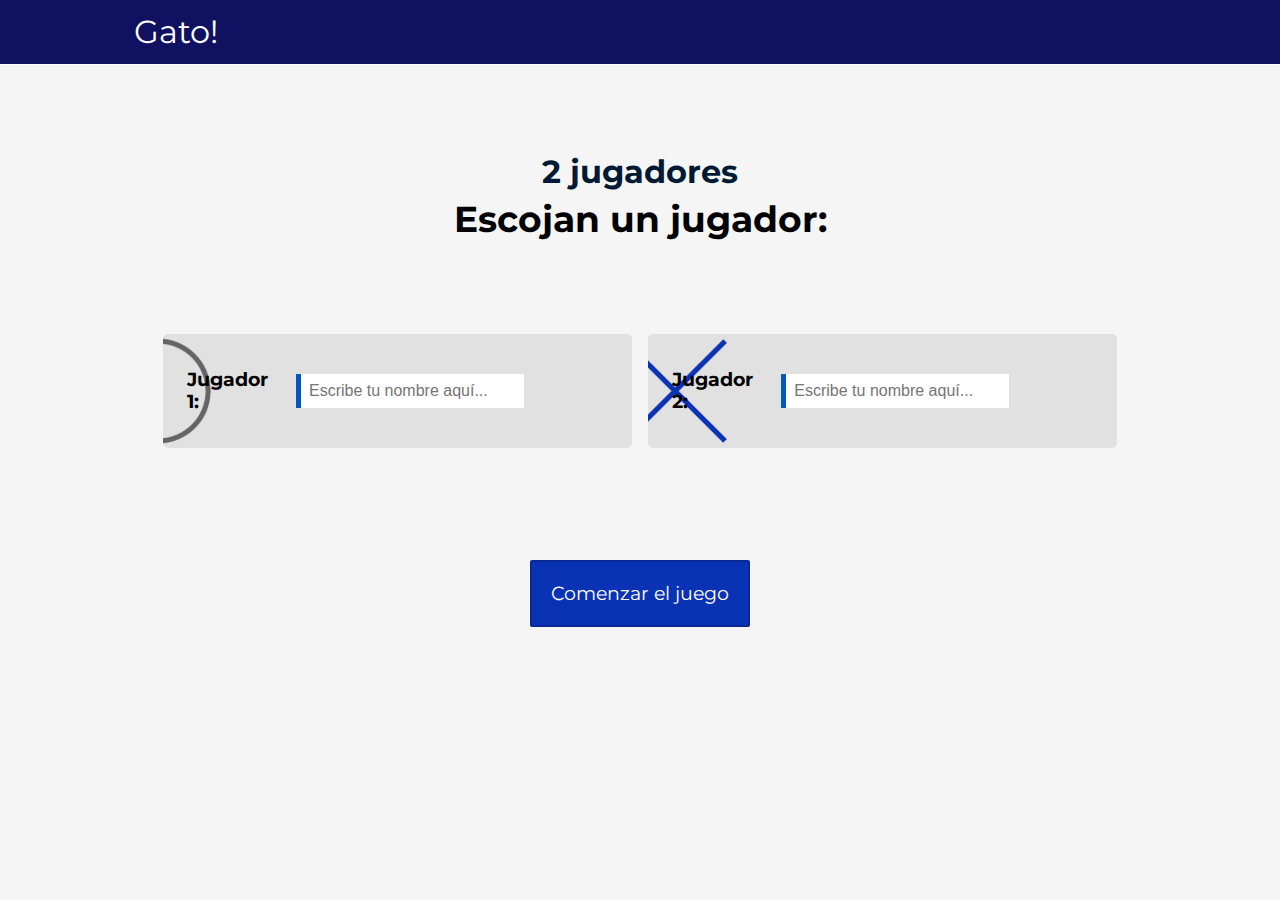
<file: index.html>
<!DOCTYPE html>
<html lang="es">
<head>
	<meta charset="UTF-8">
	<title>Gato!!</title>
	<script src="js/jquery.min.js"></script>
	<script src="js/tablero.js"></script>
	<link rel="stylesheet" type="text/css" href="css/flexbox.css">
	<link rel="stylesheet" href="css/style.css">
	<link rel="stylesheet" type="text/css" href="css/animate.css">
	<script src="js/gato.js"></script>
</head>
<body>
	<div class="row cabeza corrige middle-xs">
		<div class="col-md-3 headcon" style="padding-left:2em;">
			<h2 class="center tada animated">Gato!</h2> 
		</div>
		<div class="col-md-6 gana">
		</div>
		<div class="col-md-3 side">
			<h3 id="players" class="center"></h3>
		</div>
	</div>

	<div class="" id="iniciar">
		<div class="row corrige">
			<div class="col-md-12">
				<h2 class="center">2 jugadores</h2>
				<h1 class="center">Escojan un jugador:</h1>
			</div>
		</div>
		<div class="row corrige" style="padding-top: 5em; padding-left:3em; padding-right:3em;">
			<div class="col-md-offset-1 col-md-10">
				<div class="row corrige">
					<div class="col-md-6">
						<div class="row corrige middle-xs pci">
							<div class="col-md-3"><h3>Jugador 1:</h3></div>
							<div class="col-md-3"><input type="text" id="j1name" placeholder="Escribe tu nombre aquí..."></div>
						</div>
					</div>
					<div class="col-md-6">
						<div class="row corrige middle-xs peq">
							<div class="col-md-3"><h3>Jugador 2:</h3></div>
							<div class="col-md-3"><input type="text" id="j2name" placeholder="Escribe tu nombre aquí..."></div>
						</div>
					</div>
				</div>
			</div>
		</div>
		<div class="row corrige actions">
			<div class="col-md-12">
				<p class="center">
					<button class="center" id="boton">
						Comenzar el juego
					</button>
				</p>
			</div>
		</div>
	</div>
	<div id="body" style="display:none;">
		<div class="row corrige" >
			<div class="col-md-6 gato-container container lightSpeedIn animated" id="g">
				<div class="row gato corrige center">
					<div class="col-md">
						<div class="col">
							<div class="col-md-4 casilla" id="cas1"> </div>
							<div class="col-md-4 casilla" id="cas2"> </div>
							<div class="col-md-4 casilla" id="cas3"> </div>
						</div>
						<div class="col">
							<div class="col-md-4 casilla" id="cas4"> </div>
							<div class="col-md-4 casilla" id="cas5"> </div>
							<div class="col-md-4 casilla" id="cas6"> </div>
						</div>
						<div class="col">
							<div class="col-md-4 casilla" id="cas7"> </div>
							<div class="col-md-4 casilla" id="cas8"> </div>
							<div class="col-md-4 casilla" id="cas9"> </div>
						</div>
					</div>
				</div>
			</div>
			<div class="col-md-6 dashboard" style="padding-top: 1em; id="dashboard" ">
				<div class="row corrige">
					<div class="col-md">
						<h2 class="center">Ronda <span id="round"></span></h2>
					</div>
				</div>
				<div id="jugadoresLista" style="margin-top: 2em;">
					
				</div>
			</div>
		</div>
	</div>
	<script>
		inicio();
	</script>
</body>
</html>
</file>
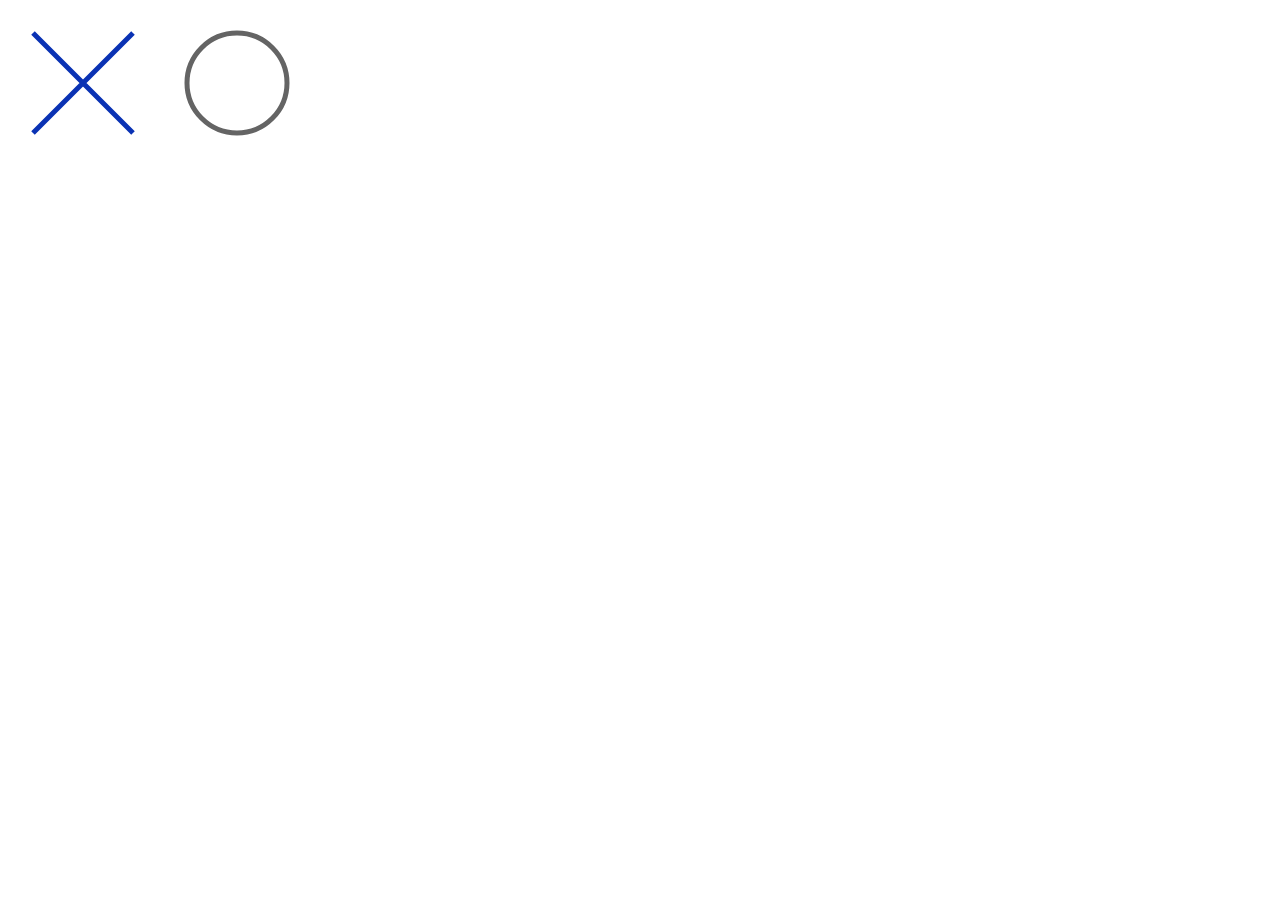
<file: img.html>
<!DOCTYPE html>
<html>
<head>
	<title></title>
</head>
<body>
	<canvas id="circulo"></canvas>
	<canvas id="equis"></canvas>
	<script type="text/javascript">
		var circulo, equis, dibcir, dibx;
		circulo = document.getElementById('circulo');
		equis = document.getElementById('equis');
		dibx = equis.getContext("2d");
		dibcir = circulo.getContext("2d");

		equis.height = 150;
		equis.width = 150;
		circulo.height = 150;
		circulo.width = 150;

		dibx.beginPath();
		dibx.arc(75, 75, 50, 0, (Math.PI * 2), false);
		dibx.strokeStyle = "rgb(100,100,100)";
		dibx.lineWidth = 5;
		dibx.stroke();
		dibx.closePath();

		dibcir.beginPath();
		dibcir.moveTo(25,25);
		dibcir.lineTo(125,125);
		dibcir.moveTo(125, 25);
		dibcir.lineTo(25, 125);

		dibcir.strokeStyle = "rgb(10, 50, 180)";
		dibcir.lineWidth = 5;
		dibcir.stroke();
		dibcir.closePath();
	</script>
</body>
</html>
</file>
<file: css/style.css>
@import url(https://fonts.googleapis.com/css?family=Montserrat);

body {
	background-color: whitesmoke; /*rgb(35, 35, 185);*/
	font-family: 'Montserrat', sans-serif;
	margin: 0;
}
h1 {
	font-size: 2.25em;
	font-family: 'Montserrat', serif;
	color: black;
}
h2, h3, h4, h5, h6 {
	font-family: 'Montserrat', serif;	
}
.center {
	text-align: center;
}
.cabeza {
	padding: 0.3em;
	background-color: rgb(17, 17, 97);
	color: white;
	box-shadow: none;
	border-bottom: 1px solid rgb(255,255,255);
}
.cabeza h2, .cabeza h3 {
	font-weight: normal;
	color: white;
}
.gato {
	/*text-align: center;*/
}
.gato-container {
	/*border-right: 2px solid rgb(10, 50, 180);*/
	padding-top: 0;
}
.corrige {
	margin: 0;
}
.container {
	padding: 2em;
}
.thumb {
	width: 50px;
	height: 50px;
}
#iniciar {
	padding-top: 5em;
}
.dashboard {
	background-color: rgb(245,245, 245);
}
.pci, .peq {
	border-radius: 5px;
	padding: 1em;
	background-color: rgba(200,200,200,0.46);
}
.pci h3, .peq h3 {
	color: black;
}
.pci {
	background-image: url(../circulo-fondo.png);
	background-repeat: no-repeat;
	background-position-y: 50%;
	background-position-x: -25%;
}
.peq {
	background-image: url(../equis.png);
	background-repeat: no-repeat;
	background-position-y: 50%;
	background-position-x: -15%;
}
input[type=text] {
	padding: 0.5em;
	font-family: sans-serif;
	border:none;
	background-color: white;
	border-left: 5px solid rgb(0,90,190);
	border-radius: 0px;
}
.actions {
	padding: 3em;
	margin-top: 3em;
	margin-right: 0;
}
button {
	font-family: 'Montserrat', serif;
	font-size: 1.2em;
	color: white;
	background-color: rgb(10, 50, 180);
	border:2px solid rgb(10,40,150);
	border-radius: 2px;
	padding: 1em;
}
button:hover {
	background-color: rgb(9,45,162);
}
.ganadora {
	color: gold;
}
.ganadora h1, .ganadora h4 {
	color: gold;
}
.empatadora {
}
.empatadora h1, .empatadora h4, .empatadora h3 {
	color: red;
}
.casilla {
	text-align: center;
	width: 150px;
	height: 150px;
	display: inline-block;
	background-color: whitesmoke;
	color: white;
	border: 2px dashed gray;
}
.marca {
	background-color: rgb(30,90,85);
}
.vicCon {
	padding: 2em;
}
.side p #reini {
	padding: 1em;
	font-size: .8em;
}
.win-bar {
	color: gold;
}
</file>
<file: css/flexbox.css>
/*! normalize.css v2.1.3 | MIT License | git.io/normalize */article,aside,details,figcaption,figure,footer,header,hgroup,main,nav,section,summary{display:block}audio,canvas,video{display:inline-block}audio:not([controls]){display:none;height:0}[hidden],template{display:none}html{font-family:sans-serif;-ms-text-size-adjust:100%;-webkit-text-size-adjust:100%}body{margin:0}a{background:0 0}a:focus{outline:thin dotted}a:active,a:hover{outline:0}h1{font-size:2em;margin:.67em 0}abbr[title]{border-bottom:1px dotted}b,strong{font-weight:700}dfn{font-style:italic}hr{-moz-box-sizing:content-box;box-sizing:content-box;height:0}mark{background:#ff0;color:#000}code,kbd,pre,samp{font-family:monospace,serif;font-size:1em}pre{white-space:pre-wrap}q{quotes:"\201C" "\201D" "\2018" "\2019"}small{font-size:80%}sub,sup{font-size:75%;line-height:0;position:relative;vertical-align:baseline}sup{top:-.5em}sub{bottom:-.25em}img{border:0}svg:not(:root){overflow:hidden}figure{margin:0}fieldset{border:1px solid silver;margin:0 2px;padding:.35em .625em .75em}legend{border:0;padding:0}button,input,select,textarea{font-family:inherit;font-size:100%;margin:0}button,input{line-height:normal}button,select{text-transform:none}button,html input[type=button],input[type=reset],input[type=submit]{-webkit-appearance:button;cursor:pointer}button[disabled],html input[disabled]{cursor:default}input[type=checkbox],input[type=radio]{box-sizing:border-box;padding:0}input[type=search]{-webkit-appearance:textfield;-moz-box-sizing:content-box;-webkit-box-sizing:content-box;box-sizing:content-box}input[type=search]::-webkit-search-cancel-button,input[type=search]::-webkit-search-decoration{-webkit-appearance:none}button::-moz-focus-inner,input::-moz-focus-inner{border:0;padding:0}textarea{overflow:auto;vertical-align:top}table{border-collapse:collapse;border-spacing:0}body{box-sizing:border-box;padding:0;margin:0;font-size:18px;font-family:HelveticaNeue-Light,"Helvetica Neue Light","Helvetica Neue",Helvetica,Arial,"Lucida Grande",sans-serif;font-weight:400;background:#EEE;line-height:1.4rem}h1,h2,h3,h4,h5,h6{font-family:Gibson,HelveticaNeue-Light,"Helvetica Neue Light","Helvetica Neue",Helvetica,Arial,"Lucida Grande",sans-serif;color:#001A33}h2{font-size:2rem;margin:1rem 0}:focus{outline-color:transparent;outline-style:none}h2+p{margin:0 0 2rem}a{text-decoration:none;color:#007FFF;padding:0 0 .2rem;font-weight:700}a:hover{color:#007FFF}pre{overflow-x:auto;padding:1.25em;border:1px solid #e6e6e6;border-left-width:5px;margin:1.6em 0;font-size:.875em;background:#fcfcfc;white-space:pre;word-wrap:normal}code{color:#007FFF}.layout{display:flex;min-height:100vh;flex-direction:column}.page-nav{box-sizing:border-box;position:fixed;padding:.5rem;width:100%;background:0 0}.page{z-index:0;background:#EEE}.wrap{box-sizing:border-box;max-width:1200px;margin:0 auto}.page-section{padding-top:3rem;margin-bottom:3rem}.page-features{width:100%;background:#001a33;overflow:scroll}.menu-button{position:fixed;top:.75rem;right:.75rem;z-index:1;box-sizing:border-box;padding:.45rem;height:3rem;width:3rem;background:#FFF;border:1px solid transparent;user-select:none}.menu-button:hover{border:1px solid #007FFF;border-radius:2px}.menu-button:active{background:#EEE;border:1px solid transparent}.open{transform:translate3d(-15rem,0,0)}.menu-button-icon{width:2rem;height:2rem}.hero{box-sizing:border-box;padding:2rem;background:#FFF;border:1px solid #FFF;border-radius:2px}.hero-headline{font-size:3rem;white-space:nowrap;margin-bottom:0}.hero-copy{font-size:1rem;margin-bottom:0;padding:0 2rem;text-align:center}.slide-menu{display:block;position:fixed;overflow:auto;top:0;right:0;bottom:0;height:100%;width:250px}.menu{box-sizing:border-box;padding-bottom:5rem;background:#001a33}.menu-header{box-sizing:border-box;padding:3rem 3rem 0;color:#eee}.menu-list{margin:0;padding:0;list-style:none}.menu-list-item{height:3rem;line-height:3rem;font-size:1rem;color:#007FFF;background:0 0;transition:all .2s ease-in}.menu-link{box-sizing:border-box;padding-left:3rem;display:block;color:#007FFF;transition:color .2s ease-in}.menu-link:hover{color:#3298ff;border-bottom:0}.link-top{align-self:flex-end}.button{position:relative;display:inline-block;box-sizing:border-box;min-width:11rem;padding:0 4rem;margin:1rem;height:3rem;line-height:3rem;border:1px solid #007FFF;border-radius:2px;color:#007FFF;font-size:1.25rem;transition:background-color,.15s}.button:hover{background:#39F;border-color:#39F;color:#FFF;text-shadow:0 1px #007FFF}.button:active{background:#007FFF;color:#FFF;border-top:2px solid #06C}.box,.box-first,.box-large,.box-nested,.box-row{position:relative;box-sizing:border-box;min-height:1rem;margin-bottom:0;background:#007FFF;border:1px solid #FFF;border-radius:2px;overflow:hidden;text-align:center;color:#fff}.box-row{margin-bottom:1rem}.box-first{background:#06C;border-color:#007FFF}.box-nested{background:#036;border-color:#007FFF}.box-large{height:8rem}.box-container{box-sizing:border-box;padding:.5rem}.page-footer{box-sizing:border-box;padding-bottom:3rem}.tag{color:#000;font-weight:400}.end{text-align:end}.invisible-xs{display:none;visibility:hidden}.visible-xs{display:block;visibility:visible}@media only screen and (min-width:48rem){body{font-size:16px}.slide-menu{width:25%}.open{transform:translate3d(0,0,0)}.hero-headline{font-size:6rem;margin-bottom:2rem}.hero-copy{font-size:1.25rem;margin-bottom:2rem}.box,.box-first,.box-large,.box-nested,.box-row{padding:1rem}.invisible-md{display:none;visibility:hidden}.visible-md{display:block;visibility:visible}}.container-fluid{margin-right:auto;margin-left:auto;padding-right:2rem;padding-left:2rem}.row{box-sizing:border-box;display:-webkit-flex;display:-ms-flexbox;display:flex;-webkit-flex:0 1 auto;-ms-flex:0 1 auto;flex:0 1 auto;-webkit-flex-direction:row;-ms-flex-direction:row;flex-direction:row;-webkit-flex-wrap:wrap;-ms-flex-wrap:wrap;flex-wrap:wrap;margin-right:-.5rem;margin-left:-.5rem}.row.reverse{-webkit-flex-direction:row-reverse;-ms-flex-direction:row-reverse;flex-direction:row-reverse}.col.reverse{-webkit-flex-direction:column-reverse;-ms-flex-direction:column-reverse;flex-direction:column-reverse}.col-xs,.col-xs-1,.col-xs-10,.col-xs-11,.col-xs-12,.col-xs-2,.col-xs-3,.col-xs-4,.col-xs-5,.col-xs-6,.col-xs-7,.col-xs-8,.col-xs-9,.col-xs-offset-1,.col-xs-offset-10,.col-xs-offset-11,.col-xs-offset-12,.col-xs-offset-2,.col-xs-offset-3,.col-xs-offset-4,.col-xs-offset-5,.col-xs-offset-6,.col-xs-offset-7,.col-xs-offset-8,.col-xs-offset-9{box-sizing:border-box;-webkit-flex:0 0 auto;-ms-flex:0 0 auto;flex:0 0 auto;padding-right:.5rem;padding-left:.5rem}.col-xs{-webkit-flex-grow:1;-ms-flex-positive:1;flex-grow:1;-webkit-flex-basis:0;-ms-flex-preferred-size:0;flex-basis:0;max-width:100%}.col-xs-1{-webkit-flex-basis:8.333%;-ms-flex-preferred-size:8.333%;flex-basis:8.333%;max-width:8.333%}.col-xs-2{-webkit-flex-basis:16.667%;-ms-flex-preferred-size:16.667%;flex-basis:16.667%;max-width:16.667%}.col-xs-3{-webkit-flex-basis:25%;-ms-flex-preferred-size:25%;flex-basis:25%;max-width:25%}.col-xs-4{-webkit-flex-basis:33.333%;-ms-flex-preferred-size:33.333%;flex-basis:33.333%;max-width:33.333%}.col-xs-5{-webkit-flex-basis:41.667%;-ms-flex-preferred-size:41.667%;flex-basis:41.667%;max-width:41.667%}.col-xs-6{-webkit-flex-basis:50%;-ms-flex-preferred-size:50%;flex-basis:50%;max-width:50%}.col-xs-7{-webkit-flex-basis:58.333%;-ms-flex-preferred-size:58.333%;flex-basis:58.333%;max-width:58.333%}.col-xs-8{-webkit-flex-basis:66.667%;-ms-flex-preferred-size:66.667%;flex-basis:66.667%;max-width:66.667%}.col-xs-9{-webkit-flex-basis:75%;-ms-flex-preferred-size:75%;flex-basis:75%;max-width:75%}.col-xs-10{-webkit-flex-basis:83.333%;-ms-flex-preferred-size:83.333%;flex-basis:83.333%;max-width:83.333%}.col-xs-11{-webkit-flex-basis:91.667%;-ms-flex-preferred-size:91.667%;flex-basis:91.667%;max-width:91.667%}.col-xs-12{-webkit-flex-basis:100%;-ms-flex-preferred-size:100%;flex-basis:100%;max-width:100%}.col-xs-offset-1{margin-left:8.333%}.col-xs-offset-2{margin-left:16.667%}.col-xs-offset-3{margin-left:25%}.col-xs-offset-4{margin-left:33.333%}.col-xs-offset-5{margin-left:41.667%}.col-xs-offset-6{margin-left:50%}.col-xs-offset-7{margin-left:58.333%}.col-xs-offset-8{margin-left:66.667%}.col-xs-offset-9{margin-left:75%}.col-xs-offset-10{margin-left:83.333%}.col-xs-offset-11{margin-left:91.667%}.start-xs{-webkit-justify-content:flex-start;-ms-flex-pack:start;justify-content:flex-start;text-align:start}.center-xs{-webkit-justify-content:center;-ms-flex-pack:center;justify-content:center;text-align:center}.end-xs{-webkit-justify-content:flex-end;-ms-flex-pack:end;justify-content:flex-end;text-align:end}.top-xs{-webkit-align-items:flex-start;-ms-flex-align:start;align-items:flex-start}.middle-xs{-webkit-align-items:center;-ms-flex-align:center;align-items:center}.bottom-xs{-webkit-align-items:flex-end;-ms-flex-align:end;align-items:flex-end}.around-xs{-webkit-justify-content:space-around;-ms-flex-pack:distribute;justify-content:space-around}.between-xs{-webkit-justify-content:space-between;-ms-flex-pack:justify;justify-content:space-between}.first-xs{-webkit-order:-1;-ms-flex-order:-1;order:-1}.last-xs{-webkit-order:1;-ms-flex-order:1;order:1}@media only screen and (min-width:48em){.container{width:46rem}.col-sm,.col-sm-1,.col-sm-10,.col-sm-11,.col-sm-12,.col-sm-2,.col-sm-3,.col-sm-4,.col-sm-5,.col-sm-6,.col-sm-7,.col-sm-8,.col-sm-9,.col-sm-offset-1,.col-sm-offset-10,.col-sm-offset-11,.col-sm-offset-12,.col-sm-offset-2,.col-sm-offset-3,.col-sm-offset-4,.col-sm-offset-5,.col-sm-offset-6,.col-sm-offset-7,.col-sm-offset-8,.col-sm-offset-9{box-sizing:border-box;-webkit-flex:0 0 auto;-ms-flex:0 0 auto;flex:0 0 auto;padding-right:.5rem;padding-left:.5rem}.col-sm{-webkit-flex-grow:1;-ms-flex-positive:1;flex-grow:1;-webkit-flex-basis:0;-ms-flex-preferred-size:0;flex-basis:0;max-width:100%}.col-sm-1{-webkit-flex-basis:8.333%;-ms-flex-preferred-size:8.333%;flex-basis:8.333%;max-width:8.333%}.col-sm-2{-webkit-flex-basis:16.667%;-ms-flex-preferred-size:16.667%;flex-basis:16.667%;max-width:16.667%}.col-sm-3{-webkit-flex-basis:25%;-ms-flex-preferred-size:25%;flex-basis:25%;max-width:25%}.col-sm-4{-webkit-flex-basis:33.333%;-ms-flex-preferred-size:33.333%;flex-basis:33.333%;max-width:33.333%}.col-sm-5{-webkit-flex-basis:41.667%;-ms-flex-preferred-size:41.667%;flex-basis:41.667%;max-width:41.667%}.col-sm-6{-webkit-flex-basis:50%;-ms-flex-preferred-size:50%;flex-basis:50%;max-width:50%}.col-sm-7{-webkit-flex-basis:58.333%;-ms-flex-preferred-size:58.333%;flex-basis:58.333%;max-width:58.333%}.col-sm-8{-webkit-flex-basis:66.667%;-ms-flex-preferred-size:66.667%;flex-basis:66.667%;max-width:66.667%}.col-sm-9{-webkit-flex-basis:75%;-ms-flex-preferred-size:75%;flex-basis:75%;max-width:75%}.col-sm-10{-webkit-flex-basis:83.333%;-ms-flex-preferred-size:83.333%;flex-basis:83.333%;max-width:83.333%}.col-sm-11{-webkit-flex-basis:91.667%;-ms-flex-preferred-size:91.667%;flex-basis:91.667%;max-width:91.667%}.col-sm-12{-webkit-flex-basis:100%;-ms-flex-preferred-size:100%;flex-basis:100%;max-width:100%}.col-sm-offset-1{margin-left:8.333%}.col-sm-offset-2{margin-left:16.667%}.col-sm-offset-3{margin-left:25%}.col-sm-offset-4{margin-left:33.333%}.col-sm-offset-5{margin-left:41.667%}.col-sm-offset-6{margin-left:50%}.col-sm-offset-7{margin-left:58.333%}.col-sm-offset-8{margin-left:66.667%}.col-sm-offset-9{margin-left:75%}.col-sm-offset-10{margin-left:83.333%}.col-sm-offset-11{margin-left:91.667%}.start-sm{-webkit-justify-content:flex-start;-ms-flex-pack:start;justify-content:flex-start;text-align:start}.center-sm{-webkit-justify-content:center;-ms-flex-pack:center;justify-content:center;text-align:center}.end-sm{-webkit-justify-content:flex-end;-ms-flex-pack:end;justify-content:flex-end;text-align:end}.top-sm{-webkit-align-items:flex-start;-ms-flex-align:start;align-items:flex-start}.middle-sm{-webkit-align-items:center;-ms-flex-align:center;align-items:center}.bottom-sm{-webkit-align-items:flex-end;-ms-flex-align:end;align-items:flex-end}.around-sm{-webkit-justify-content:space-around;-ms-flex-pack:distribute;justify-content:space-around}.between-sm{-webkit-justify-content:space-between;-ms-flex-pack:justify;justify-content:space-between}.first-sm{-webkit-order:-1;-ms-flex-order:-1;order:-1}.last-sm{-webkit-order:1;-ms-flex-order:1;order:1}}@media only screen and (min-width:62em){.container{width:61rem}.col-md,.col-md-1,.col-md-10,.col-md-11,.col-md-12,.col-md-2,.col-md-3,.col-md-4,.col-md-5,.col-md-6,.col-md-7,.col-md-8,.col-md-9,.col-md-offset-1,.col-md-offset-10,.col-md-offset-11,.col-md-offset-12,.col-md-offset-2,.col-md-offset-3,.col-md-offset-4,.col-md-offset-5,.col-md-offset-6,.col-md-offset-7,.col-md-offset-8,.col-md-offset-9{box-sizing:border-box;-webkit-flex:0 0 auto;-ms-flex:0 0 auto;flex:0 0 auto;padding-right:.5rem;padding-left:.5rem}.col-md{-webkit-flex-grow:1;-ms-flex-positive:1;flex-grow:1;-webkit-flex-basis:0;-ms-flex-preferred-size:0;flex-basis:0;max-width:100%}.col-md-1{-webkit-flex-basis:8.333%;-ms-flex-preferred-size:8.333%;flex-basis:8.333%;max-width:8.333%}.col-md-2{-webkit-flex-basis:16.667%;-ms-flex-preferred-size:16.667%;flex-basis:16.667%;max-width:16.667%}.col-md-3{-webkit-flex-basis:25%;-ms-flex-preferred-size:25%;flex-basis:25%;max-width:25%}.col-md-4{-webkit-flex-basis:33.333%;-ms-flex-preferred-size:33.333%;flex-basis:33.333%;max-width:33.333%}.col-md-5{-webkit-flex-basis:41.667%;-ms-flex-preferred-size:41.667%;flex-basis:41.667%;max-width:41.667%}.col-md-6{-webkit-flex-basis:50%;-ms-flex-preferred-size:50%;flex-basis:50%;max-width:50%}.col-md-7{-webkit-flex-basis:58.333%;-ms-flex-preferred-size:58.333%;flex-basis:58.333%;max-width:58.333%}.col-md-8{-webkit-flex-basis:66.667%;-ms-flex-preferred-size:66.667%;flex-basis:66.667%;max-width:66.667%}.col-md-9{-webkit-flex-basis:75%;-ms-flex-preferred-size:75%;flex-basis:75%;max-width:75%}.col-md-10{-webkit-flex-basis:83.333%;-ms-flex-preferred-size:83.333%;flex-basis:83.333%;max-width:83.333%}.col-md-11{-webkit-flex-basis:91.667%;-ms-flex-preferred-size:91.667%;flex-basis:91.667%;max-width:91.667%}.col-md-12{-webkit-flex-basis:100%;-ms-flex-preferred-size:100%;flex-basis:100%;max-width:100%}.col-md-offset-1{margin-left:8.333%}.col-md-offset-2{margin-left:16.667%}.col-md-offset-3{margin-left:25%}.col-md-offset-4{margin-left:33.333%}.col-md-offset-5{margin-left:41.667%}.col-md-offset-6{margin-left:50%}.col-md-offset-7{margin-left:58.333%}.col-md-offset-8{margin-left:66.667%}.col-md-offset-9{margin-left:75%}.col-md-offset-10{margin-left:83.333%}.col-md-offset-11{margin-left:91.667%}.start-md{-webkit-justify-content:flex-start;-ms-flex-pack:start;justify-content:flex-start;text-align:start}.center-md{-webkit-justify-content:center;-ms-flex-pack:center;justify-content:center;text-align:center}.end-md{-webkit-justify-content:flex-end;-ms-flex-pack:end;justify-content:flex-end;text-align:end}.top-md{-webkit-align-items:flex-start;-ms-flex-align:start;align-items:flex-start}.middle-md{-webkit-align-items:center;-ms-flex-align:center;align-items:center}.bottom-md{-webkit-align-items:flex-end;-ms-flex-align:end;align-items:flex-end}.around-md{-webkit-justify-content:space-around;-ms-flex-pack:distribute;justify-content:space-around}.between-md{-webkit-justify-content:space-between;-ms-flex-pack:justify;justify-content:space-between}.first-md{-webkit-order:-1;-ms-flex-order:-1;order:-1}.last-md{-webkit-order:1;-ms-flex-order:1;order:1}}@media only screen and (min-width:75em){.container{width:71rem}.col-lg,.col-lg-1,.col-lg-10,.col-lg-11,.col-lg-12,.col-lg-2,.col-lg-3,.col-lg-4,.col-lg-5,.col-lg-6,.col-lg-7,.col-lg-8,.col-lg-9,.col-lg-offset-1,.col-lg-offset-10,.col-lg-offset-11,.col-lg-offset-12,.col-lg-offset-2,.col-lg-offset-3,.col-lg-offset-4,.col-lg-offset-5,.col-lg-offset-6,.col-lg-offset-7,.col-lg-offset-8,.col-lg-offset-9{box-sizing:border-box;-webkit-flex:0 0 auto;-ms-flex:0 0 auto;flex:0 0 auto;padding-right:.5rem;padding-left:.5rem}.col-lg{-webkit-flex-grow:1;-ms-flex-positive:1;flex-grow:1;-webkit-flex-basis:0;-ms-flex-preferred-size:0;flex-basis:0;max-width:100%}.col-lg-1{-webkit-flex-basis:8.333%;-ms-flex-preferred-size:8.333%;flex-basis:8.333%;max-width:8.333%}.col-lg-2{-webkit-flex-basis:16.667%;-ms-flex-preferred-size:16.667%;flex-basis:16.667%;max-width:16.667%}.col-lg-3{-webkit-flex-basis:25%;-ms-flex-preferred-size:25%;flex-basis:25%;max-width:25%}.col-lg-4{-webkit-flex-basis:33.333%;-ms-flex-preferred-size:33.333%;flex-basis:33.333%;max-width:33.333%}.col-lg-5{-webkit-flex-basis:41.667%;-ms-flex-preferred-size:41.667%;flex-basis:41.667%;max-width:41.667%}.col-lg-6{-webkit-flex-basis:50%;-ms-flex-preferred-size:50%;flex-basis:50%;max-width:50%}.col-lg-7{-webkit-flex-basis:58.333%;-ms-flex-preferred-size:58.333%;flex-basis:58.333%;max-width:58.333%}.col-lg-8{-webkit-flex-basis:66.667%;-ms-flex-preferred-size:66.667%;flex-basis:66.667%;max-width:66.667%}.col-lg-9{-webkit-flex-basis:75%;-ms-flex-preferred-size:75%;flex-basis:75%;max-width:75%}.col-lg-10{-webkit-flex-basis:83.333%;-ms-flex-preferred-size:83.333%;flex-basis:83.333%;max-width:83.333%}.col-lg-11{-webkit-flex-basis:91.667%;-ms-flex-preferred-size:91.667%;flex-basis:91.667%;max-width:91.667%}.col-lg-12{-webkit-flex-basis:100%;-ms-flex-preferred-size:100%;flex-basis:100%;max-width:100%}.col-lg-offset-1{margin-left:8.333%}.col-lg-offset-2{margin-left:16.667%}.col-lg-offset-3{margin-left:25%}.col-lg-offset-4{margin-left:33.333%}.col-lg-offset-5{margin-left:41.667%}.col-lg-offset-6{margin-left:50%}.col-lg-offset-7{margin-left:58.333%}.col-lg-offset-8{margin-left:66.667%}.col-lg-offset-9{margin-left:75%}.col-lg-offset-10{margin-left:83.333%}.col-lg-offset-11{margin-left:91.667%}.start-lg{-webkit-justify-content:flex-start;-ms-flex-pack:start;justify-content:flex-start;text-align:start}.center-lg{-webkit-justify-content:center;-ms-flex-pack:center;justify-content:center;text-align:center}.end-lg{-webkit-justify-content:flex-end;-ms-flex-pack:end;justify-content:flex-end;text-align:end}.top-lg{-webkit-align-items:flex-start;-ms-flex-align:start;align-items:flex-start}.middle-lg{-webkit-align-items:center;-ms-flex-align:center;align-items:center}.bottom-lg{-webkit-align-items:flex-end;-ms-flex-align:end;align-items:flex-end}.around-lg{-webkit-justify-content:space-around;-ms-flex-pack:distribute;justify-content:space-around}.between-lg{-webkit-justify-content:space-between;-ms-flex-pack:justify;justify-content:space-between}.first-lg{-webkit-order:-1;-ms-flex-order:-1;order:-1}.last-lg{-webkit-order:1;-ms-flex-order:1;order:1}}
</file>
